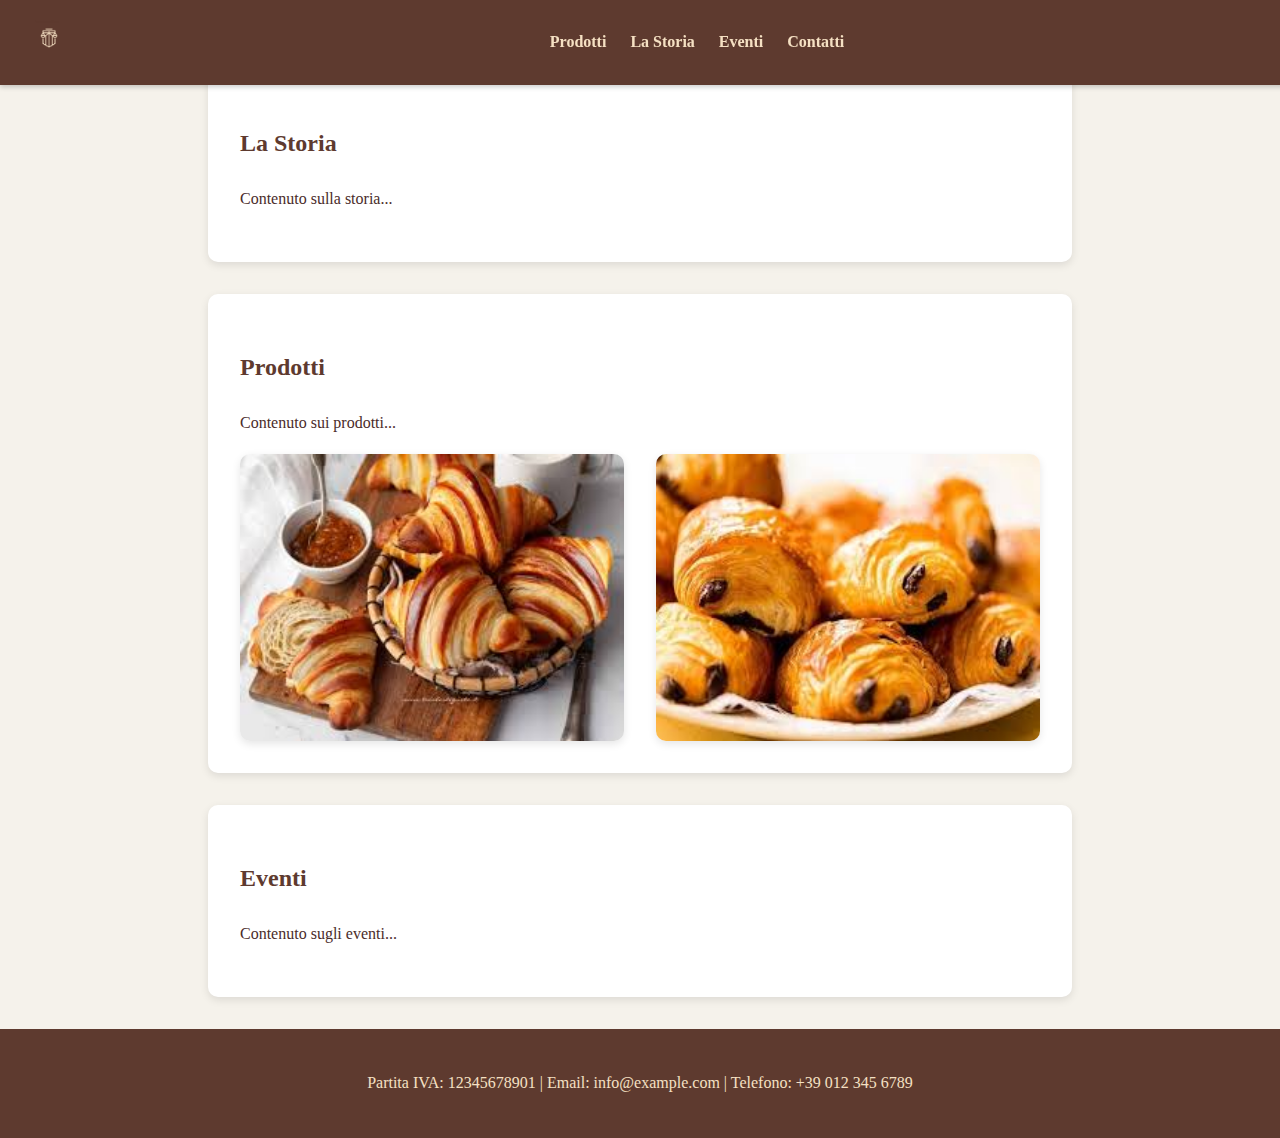
<file: index.html>
<!DOCTYPE html>
<html lang="it">
<head>
    <meta charset="UTF-8">
    <meta name="viewport" content="width=device-width, initial-scale=1.0">
    <title>Sito di Prova</title>
    <link rel="script" href="js/script.js" defer>
    <link rel="stylesheet" href="css/style.css">
</head>
<body>

    <header>
        <div class="navbar">
            <div class="logo">
                <img src="src/logo-home.png" alt="Logo XXXX" class = "home-logo">
            </div>
            <div class="menu-toggle">
                <span></span>
                <span></span>
                <span></span>
            </div>
            
            <nav>
                <a href="pages/prodotti.html">Prodotti</a>
                <a href="pages/storia.html">La Storia</a>
                <a href="pages/eventi.html">Eventi</a>
                <a href="pages/contatti.html">Contatti</a>
            </nav>
            <div class="search-bar">
                <!--BARRA DI RICERCA
                <input type="text" placeholder="Cerca...">
                <button>SEARCH</button>-->
            </div>
        </div>
    </header>

    <main>
        <section id="storia" class="main_section">
            <a href="pages/storia.html"><h2>La Storia</h2></a>
            <p>Contenuto sulla storia...</p>
        </section>

        <section id="prodotti" class="main_section"> 
            <a href="pages/prodotti.html"><h2>Prodotti</h2></a>
            <p>Contenuto sui prodotti...</p>
            <div class = "image_container">
            <img src="src/croissant.jpg" alt="croissant" class="index_img_sx">
            <img src="src/pain_au_chocolate.jpg" alt="pain_au_chocolate" class = "index_img_dx">
        </div>
        </section>

        <section id="eventi" class="main_section">
            <a href="pages/eventi.html"><h2>Eventi</h2></a>
            <p>Contenuto sugli eventi...</p>
            
        </section>

    </main>
    <footer>
        <p>Partita IVA: 12345678901 | Email: info@example.com | Telefono: +39 012 345 6789</p>
    </footer>
</body>
</html>
</file>
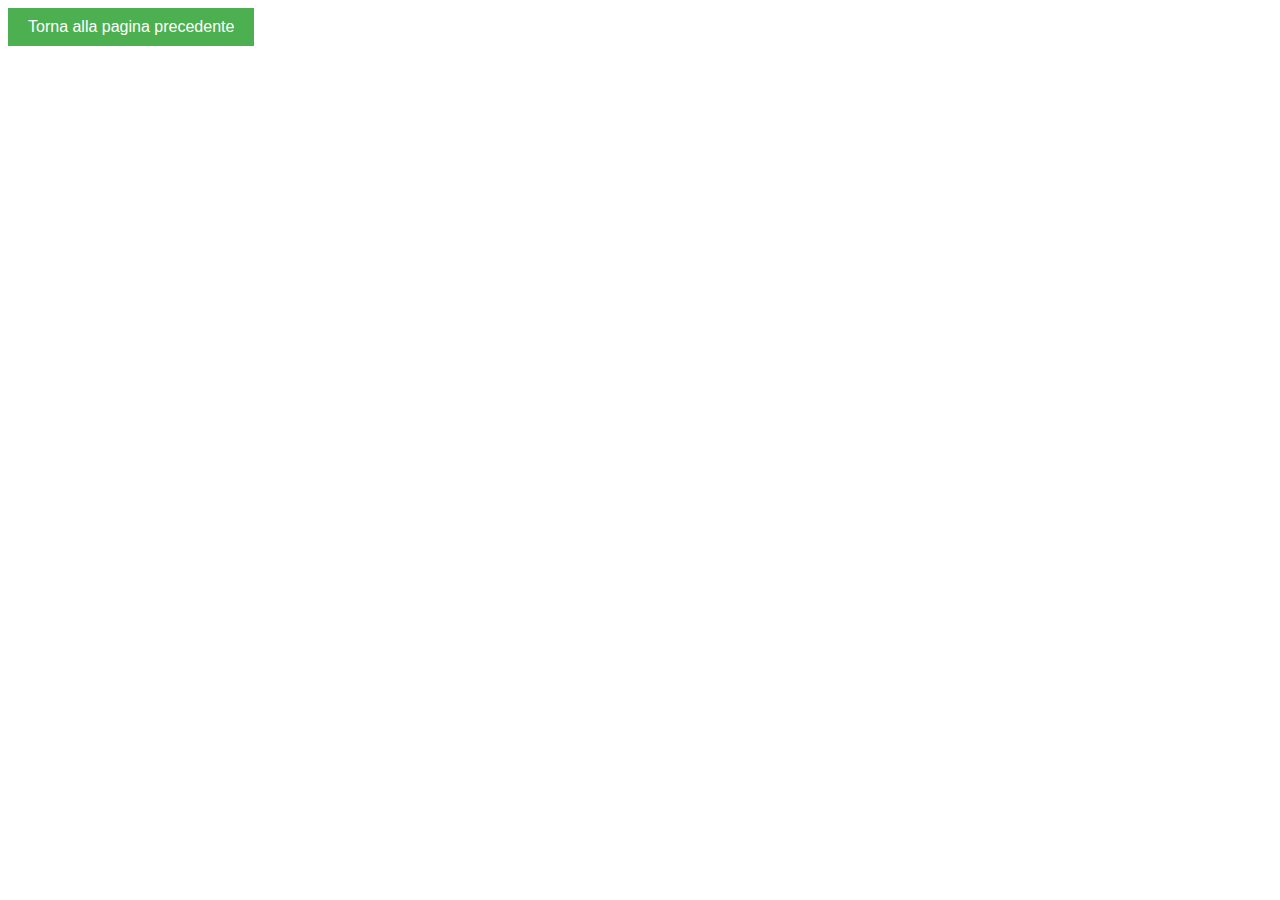
<file: button.html>
<!DOCTYPE html>
<html lang="it">
<head>
    <meta charset="UTF-8">
    <meta name="viewport" content="width=device-width, initial-scale=1.0">
    <title>Pulsante Torna Indietro</title>
    <style>
        button {
            padding: 10px 20px;
            font-size: 16px;
            background-color: #4CAF50;
            color: white;
            border: none;
            cursor: pointer;
        }

        button:hover {
            background-color: #45a049;
        }
    </style>
</head>
<body>
    <button onclick="goBack()">Torna alla pagina precedente</button>

    <script>
        function goBack() {
            window.history.back();
        }
    </script>
</body>
</html>
</file>
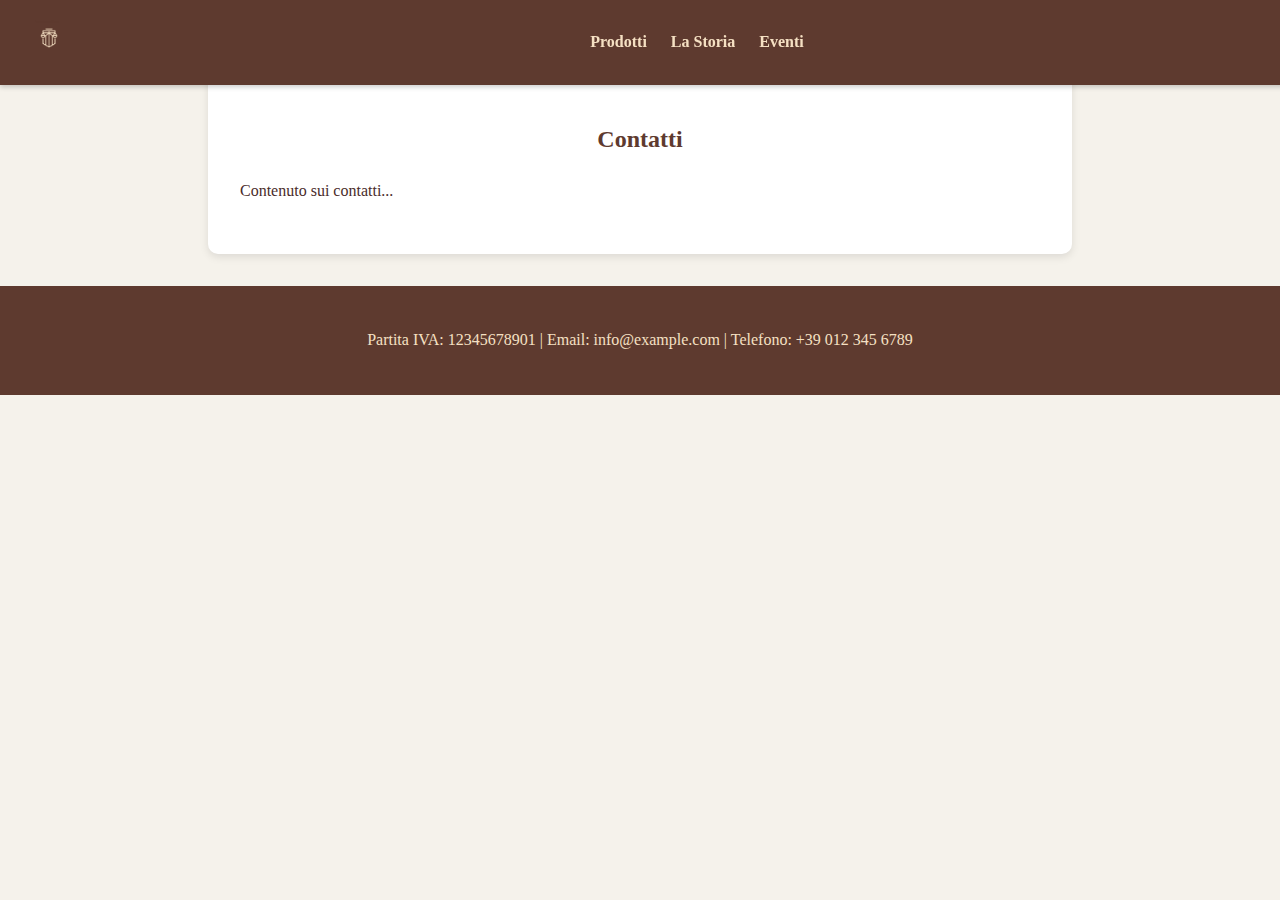
<file: pages/contatti.html>
<!DOCTYPE html>
<html lang="en">
<head>
    <meta charset="UTF-8">
    <meta name="viewport" content="width=device-width, initial-scale=1.0">
    <title>Contatti</title>
    <script src="../js/script.js" defer></script>
    <link rel="stylesheet" href="../css/style.css">
</head>
<body>
    <header>
        <div class="navbar">
            <div class="logo">
                <a href="../index.html"><img src="../src/logo-home.png" alt="Logo XXXX" class="home-logo"></a>
            </div>
            <div class="menu-toggle">
                <span></span>
                <span></span>
                <span></span>
            </div>
            <nav>
                <a href="prodotti.html">Prodotti</a>
                <a href="storia.html">La Storia</a>
                <a href="eventi.html">Eventi</a>
            </nav>
            <div class="search-bar">
                <!--BARRA DI RICERCA
                <input type="text" placeholder="Cerca...">
                <button>SEARCH</button>-->
            </div>
        </div>
    </header>

    <main>
        <section class="section_sottopagina">
            <h2 class="titolo_sottopagina">Contatti</h2>
            <p class = "">Contenuto sui contatti...</p>
        </section>
    </main>
    <footer>
        <p>Partita IVA: 12345678901 | Email: info@example.com | Telefono: +39 012 345 6789</p>
    </footer>
</body>
</html>
</file>
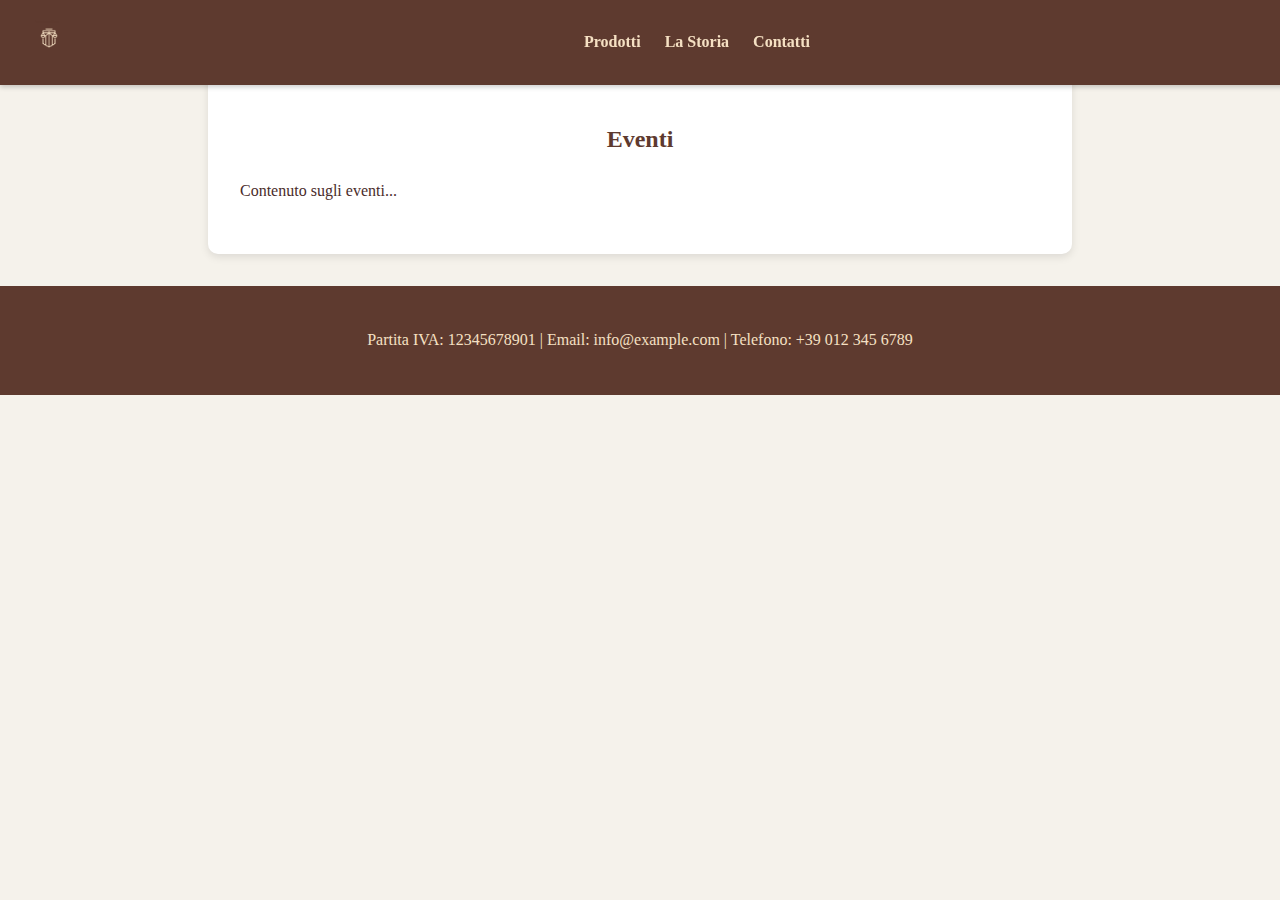
<file: pages/eventi.html>
<!DOCTYPE html>
<html lang="en">
<head>
    <meta charset="UTF-8">
    <meta name="viewport" content="width=device-width, initial-scale=1.0">
    <title>Contatti</title>
    <script src="../js/script.js" defer></script>
    <link rel="stylesheet" href="../css/style.css">
</head>
<body>
    <header>
        <div class="navbar">
            <div class="logo">
                <a href="../index.html"><img src="../src/logo-home.png" alt="Logo XXXX" class="home-logo"></a>
            </div>
            <div class="menu-toggle">
                <span></span>
                <span></span>
                <span></span>
            </div>
            <nav>
                <a href="prodotti.html">Prodotti</a>
                <a href="storia.html">La Storia</a>
                <a href="contatti.html">Contatti</a>
            </nav>
            <div class="search-bar">
                <!--BARRA DI RICERCA
                <input type="text" placeholder="Cerca...">
                <button>SEARCH</button>-->
            </div>
        </div>
    </header>

    <main>
        <section class="section_sottopagina">
            <h2 class="titolo_sottopagina">Eventi</h2>
            <p>Contenuto sugli eventi...</p>
        </section>
    </main>
    <footer>
        <p>Partita IVA: 12345678901 | Email: info@example.com | Telefono: +39 012 345 6789</p>
    </footer>
</body>
</html>
</file>
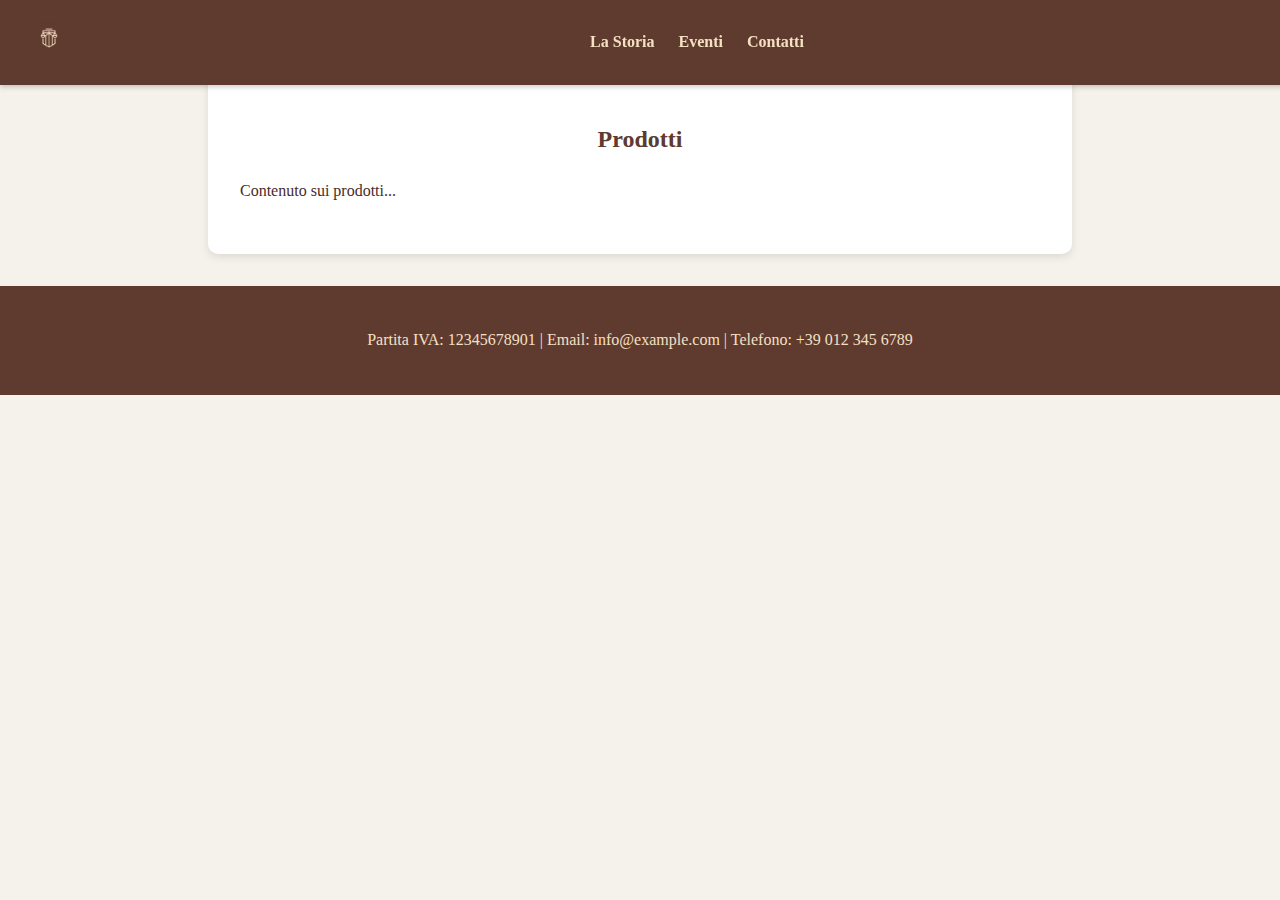
<file: pages/prodotti.html>
<!DOCTYPE html>
<html lang="en">
<head>
    <meta charset="UTF-8">
    <meta name="viewport" content="width=device-width, initial-scale=1.0">
    <title>Contatti</title>
    <script src="../js/script.js" defer></script>
    <link rel="stylesheet" href="../css/style.css">
</head>
<body>
    <header>
        <div class="navbar">
            <div class="logo">
                <a href="../index.html"><img src="../src/logo-home.png" alt="Logo XXXX" class="home-logo"></a>
            </div>
            <div class="menu-toggle">
                <span></span>
                <span></span>
                <span></span>
            </div>
            <nav>
                <a href="storia.html">La Storia</a>
                <a href="eventi.html">Eventi</a>
                <a href="contatti.html">Contatti</a>
            </nav>
            <div class="search-bar">
                <!--BARRA DI RICERCA
                <input type="text" placeholder="Cerca...">
                <button>SEARCH</button>-->
            </div>
        </div>
    </header>

    <main>
        <section class="section_sottopagina">
            <h2 class="titolo_sottopagina">Prodotti</h2>
            <p>Contenuto sui prodotti...</p>
        </section>
    </main>
    <footer>
        <p>Partita IVA: 12345678901 | Email: info@example.com | Telefono: +39 012 345 6789</p>
    </footer>
</body>
</html>
</file>
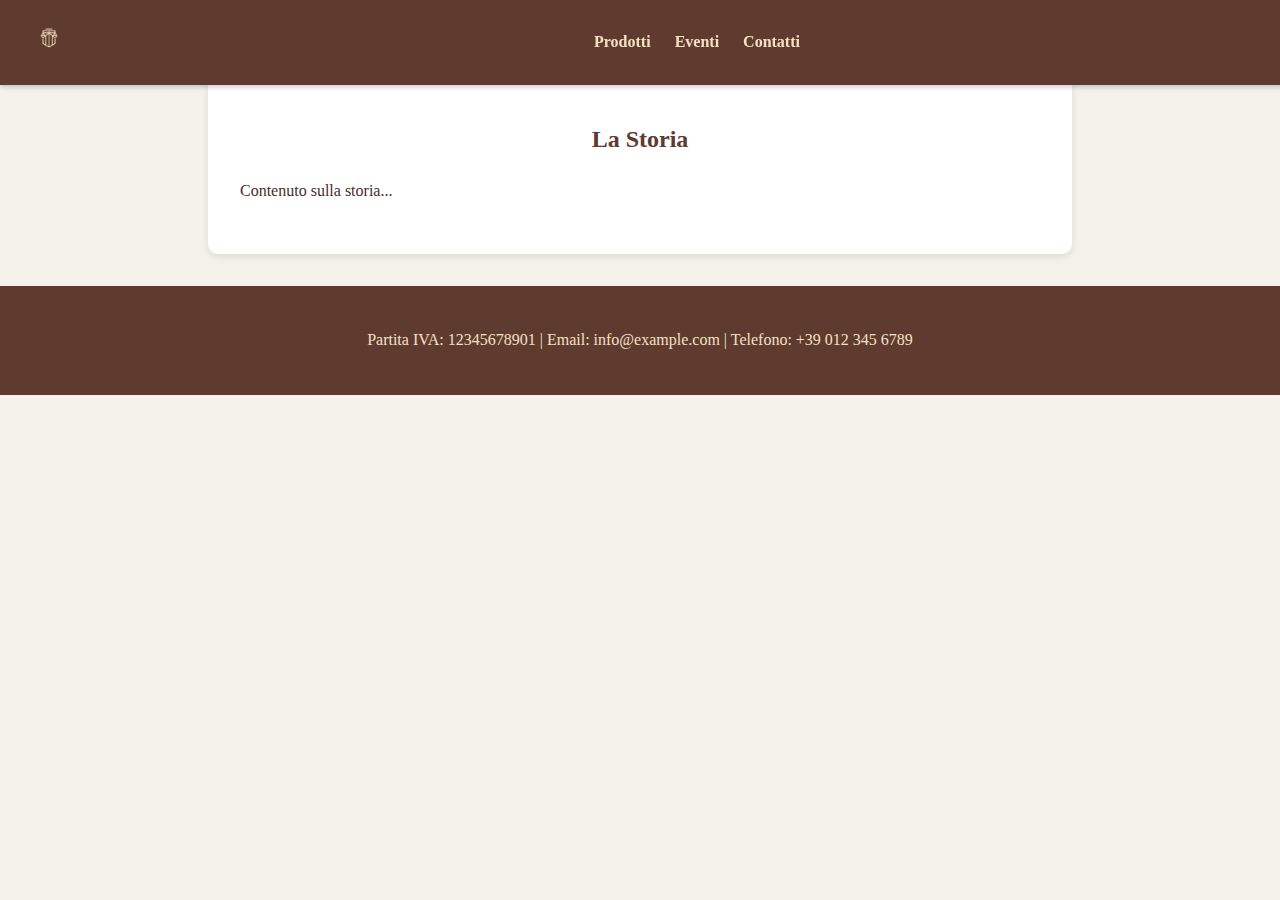
<file: pages/storia.html>
<!DOCTYPE html>
<html lang="en">
<head>
    <meta charset="UTF-8">
    <meta name="viewport" content="width=device-width, initial-scale=1.0">
    <title>Storia</title>
    <script src="../js/script.js" defer></script>
    <link rel="stylesheet" href="../css/style.css">
</head>
<body>
    <header>
        <div class="navbar">
            <div class="logo">
                <a href="../index.html"><img src="../src/logo-home.png" alt="Logo XXXX" class="home-logo"></a>
            </div>
            <div class="menu-toggle">
                <span></span>
                <span></span>
                <span></span>
            </div>
            <nav>
                <a href="prodotti.html">Prodotti</a>
                <a href="eventi.html">Eventi</a>
                <a href="contatti.html">Contatti</a>
            </nav>
            <div class="search-bar">
                <!--BARRA DI RICERCA
                <input type="text" placeholder="Cerca...">
                <button>SEARCH</button>-->
            </div>
        </div>
    </header>

    <main>
        <section class="section_sottopagina">
            <h2 class="titolo_sottopagina">La Storia</h2>
            <p>Contenuto sulla storia...</p>
        </section>
    </main>
    <footer>
        <p>Partita IVA: 12345678901 | Email: info@example.com | Telefono: +39 012 345 6789</p>
    </footer>
</body>
</html>
</file>
<file: css/style.css>
/* Definizione delle variabili CSS */
:root {
    --font-family-primary: 'Merriweather', serif;
    --font-family-secondary: 'Playfair Display', serif;
    --color-primary: #4a2c2a;
    --color-secondary: #5e3a2f;
    --color-accent: #f5e0c3;
    --color-background: #f5f2eb;
    --color-hover: #ffdda1;
    --color-button: #d49c6e;
    --color-button-hover: #b87a4c;
}

/* Stile generale */
body {
    font-family: var(--font-family-primary);
    color: var(--color-primary);
    margin: 0;
    padding: 0;
    background-color: var(--color-background);
    line-height: 1.8;
    margin-top: 70px; /* Compensare la barra fissa */
}

/* Barra di navigazione */
.navbar {
    position: fixed;
    top: 0;
    left: 0;
    width: 100%;
    background-color: var(--color-secondary);
    color: #fff;
    display: flex;
    justify-content: space-between;
    align-items: center;
    padding: 0.8rem 1.5rem;
    z-index: 1000;
    box-shadow: 0 2px 5px rgba(0, 0, 0, 0.2);
}

.navbar .logo img {
    width: 50px;
    height: 50px;
    border-radius: 50%;
    margin-right: 1rem;
}

.home-logo {
    width: 50px;
    height: 50px;
}

nav {
    display: flex;
    gap: 1.5rem;
}

nav a {
    color: var(--color-accent);
    text-decoration: none;
    font-weight: bold;
    font-size: 1rem;
    transition: color 0.3s, text-shadow 0.3s;
}

nav a:hover {
    color: var(--color-hover);
    text-shadow: 0 0 8px rgba(255, 221, 161, 0.8);
}

/* Dropdown menu */
.navbar .dropdown {
    position: relative;
    display: inline-block;
}

.navbar .dropdown-content {
    display: none;
    position: absolute;
    background-color: #5e3a2f;
    min-width: 160px;
    box-shadow: 0 8px 16px rgba(0, 0, 0, 0.2);
    z-index: 1;
}

.navbar .dropdown-content a {
    color: #f5e0c3;
    padding: 12px 16px;
    text-decoration: none;
    display: block;
}

.navbar .dropdown-content a:hover {
    background-color: #b87a4c;
}

.navbar .dropdown:hover .dropdown-content {
    display: block;
}

/* Barra di ricerca */
.search-bar {
    display: flex;
    align-items: center;
}

.search-bar input {
    padding: 0.5rem;
    border: none;
    border-radius: 4px 0 0 4px;
    outline: none;
    color: #4a2c2a;
}

.search-bar button {
    padding: 0.5rem 1rem;
    background-color: var(--color-button);
    border: none;
    border-radius: 0 4px 4px 0;
    cursor: pointer;
    color: #fff;
    font-size: 1rem;
    outline: none;
    transition: background-color 0.3s, transform 0.2s;
}

.search-bar button:hover {
    background-color: var(--color-button-hover);
    transform: scale(1.05);
}

/* Sezioni principali */
main section {
    margin: 2rem auto;
    max-width: 800px;
    padding: 2rem;
    background: #fff;
    box-shadow: 0 3px 8px rgba(0, 0, 0, 0.1);
    border-radius: 10px;
    transition: transform 0.3s;
}

main section:hover {
    transform: translateY(-5px);
}

/* Aggiungi questa classe per le sezioni delle sottopagine */
.section_sottopagina {
    transition: none; /* Rimuove l'effetto hover */
}

.section_sottopagina:hover {
    transform: none; /* Assicura che non ci sia trasformazione */
}

.titolo_sottopagina{
    font-family: var(--font-family-secondary);
    color: var(--color-secondary);
    text-align: center;
    margin: 1rem 0;
}

.testo_sottopagina{
    font-family: var(--font-family-primary);
    color: var(--color-primary);
    text-align: justify;
}

/* Footer */
footer {
    background-color: var(--color-secondary);
    color: var(--color-accent);
    text-align: center;
    padding: 1.5rem 0;
    margin-top: 2rem;
    font-family: var(--font-family-primary);
}

section a {
    color: #5e3a2f;
    text-decoration: none;
    font-weight: bold;
    font-size: 1rem;
    transition: color 0.3s, text-shadow 0.3s;
}

.index_img_sx, .index_img_dx {
    width: 48%;
    height: auto;
    border-radius: 10px;
    box-shadow: 0 3px 8px rgba(0, 0, 0, 0.1);
}

.image_container {
    display: flex;
    justify-content: space-between;
    gap: 1rem;
}  


/* Aggiungi uno stile per contenere le immagini */
.image-container {
    overflow: hidden; /* Assicurati che le immagini non escano dal contenitore */
    display: flex;
    flex-wrap: wrap; /* Permetti alle immagini di andare su più righe se necessario */
}

/* Clearfix per il contenitore delle immagini */
.image-container::after {
    content: "";
    display: table;
    clear: both;
}

/* Stile per posizionare l'immagine */
.image-bottom-left {
    position: absolute;
    bottom: 0;
    left: 0;
    margin: 1rem; /* Aggiungi un margine per evitare che tocchi i bordi */
}

/* Assicurati che la sezione abbia una posizione relativa */
.section-relative {
    position: relative;
}

/* Menu toggle button */
.menu-toggle {
    display: none;
    flex-direction: column;
    cursor: pointer;
}

.menu-toggle span {
    background: #fff;
    border-radius: 2px;
    height: 3px;
    margin: 4px;
    width: 25px;
}

/* Active state for navbar */
.navbar.active nav {
    display: flex;
    flex-direction: column;
    gap: 1rem;
}

/* Responsive styles */
@media (max-width: 768px) {
    .navbar {
        flex-direction: column;
        align-items: flex-start;
    }

    .navbar .logo {
        margin-bottom: 1rem;
    }

    nav {
        flex-direction: column;
        gap: 1rem;
    }

    .search-bar {
        width: 100%;
        margin-top: 1rem;
    }

    .search-bar input {
        width: 80%;
    }

    .search-bar button {
        width: 20%;
    }

    .main_section {
        margin: 1rem;
        padding: 1rem;
    }
    
    .menu-toggle {
        display: flex;
    }

    .navbar nav {
        display: none;
        width: 100%;
    }

    .navbar.active nav {
        display: flex;
    }

    main h2 {
        font-size: 1.5rem;
    }

    main p {
        font-size: 0.9rem;
    }
}

/* Additional responsive styles for smaller screens */
@media (max-width: 480px) {
    body {
        margin-top: 90px; /* Adjust margin-top for smaller screens */
    }

    .navbar {
        padding: 0.5rem 1rem;
    }

    nav a {
        font-size: 0.9rem;
    }

    .search-bar input {
        width: 70%;
    }

    .search-bar button {
        width: 30%;
    }

    main section {
        margin: 0.5rem;
        padding: 0.5rem;
    }
    
    .section_sottopagina {
        margin: 1rem;
        padding: 1rem;
    }

    main h2 {
        font-size: 1.2rem;
    }

    main p {
        font-size: 0.8rem;
    }

    
}
</file>
